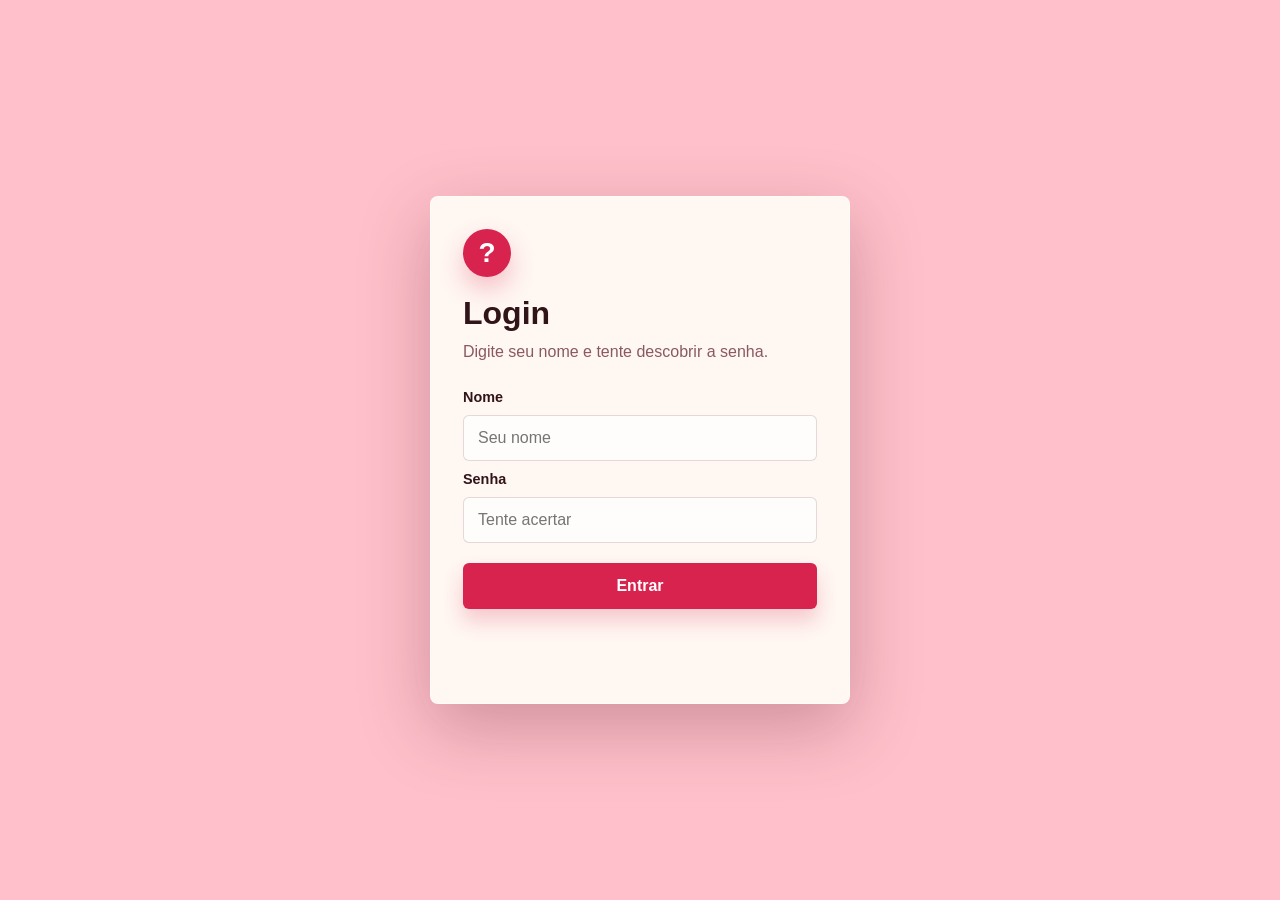
<file: index.html>
<!doctype html>
<html lang="pt-BR">
<head>
  <meta charset="utf-8">
  <meta name="viewport" content="width=device-width, initial-scale=1">
  <title>Login</title>
  <link rel="stylesheet" href="index.css">
</head>
<body>
  <main class="login-shell">
    <section class="login-panel" aria-labelledby="login-title">
      <div class="brand-mark" aria-hidden="true">?</div>
      <h1 id="login-title">Login</h1>
      <p class="subtitle">Digite seu nome e tente descobrir a senha.</p>

      <form id="loginForm" class="login-form">
        <label for="nameInput">Nome</label>
        <input id="nameInput" name="name" type="text" autocomplete="name" placeholder="Seu nome" required>

        <label for="passwordInput">Senha</label>
        <input id="passwordInput" name="password" type="password" autocomplete="off" placeholder="Tente acertar" required>

        <button type="submit">Entrar</button>
      </form>

      <p id="hintMessage" class="hint" role="status" aria-live="polite"></p>
    </section>
  </main>

  <div id="jumpScare" class="jump-scare" aria-hidden="true">
    <img src="pisca.jpg" alt="">
  </div>

<script src="index.js"></script>
 
</body>
</html>
</file>
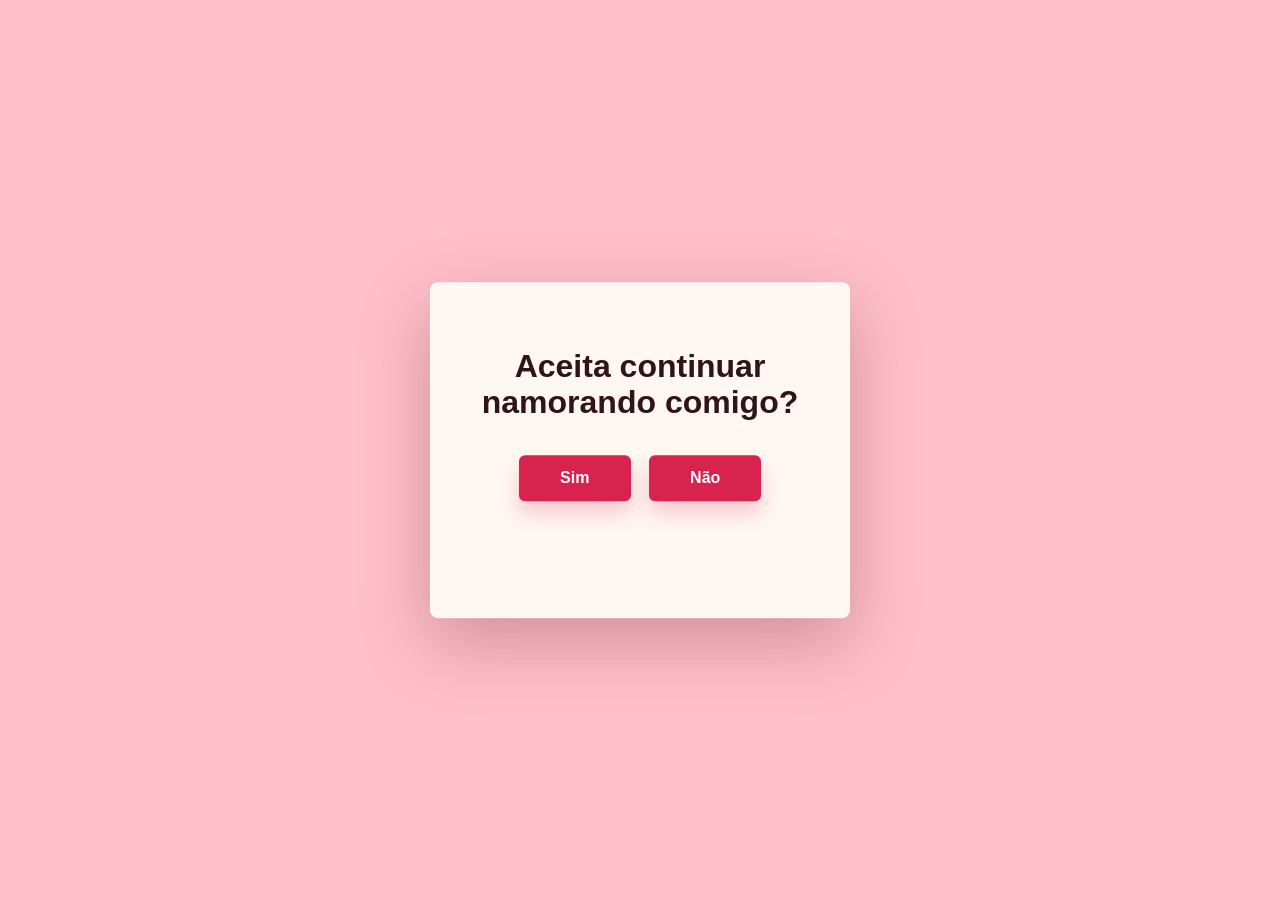
<file: aceita.html>
<!DOCTYPE html>
<html lang="en">
<head>
    <meta charset="UTF-8">
    <meta name="viewport" content="width=device-width, initial-scale=1.0">
    <link rel="stylesheet" href="aceita.css">
    <script src="aceita.js"></script>
    <link href="https://fonts.googleapis.com/css2?family=Bad+Script&family=Michroma&display=swap" rel="stylesheet">
    <title>Aceita please</title>
</head>

<body>

    <div id="conteudo">
        <h2 id="pergunta">Aceita continuar namorando comigo?</h2>

        <div id="botoes">
            <button class="btn" onclick="sim()">Sim</button>
            <button class="btn" onclick="desvia(this)" onmouseover="desvia(this)">Não</button>
        </div>

        <div id="carregamento">
            <div id="barra"></div>
        </div>

        <div id="mensagemFinal">
            <p>♡</p>
        </div>
    </div>

</body>
</html>
</file>
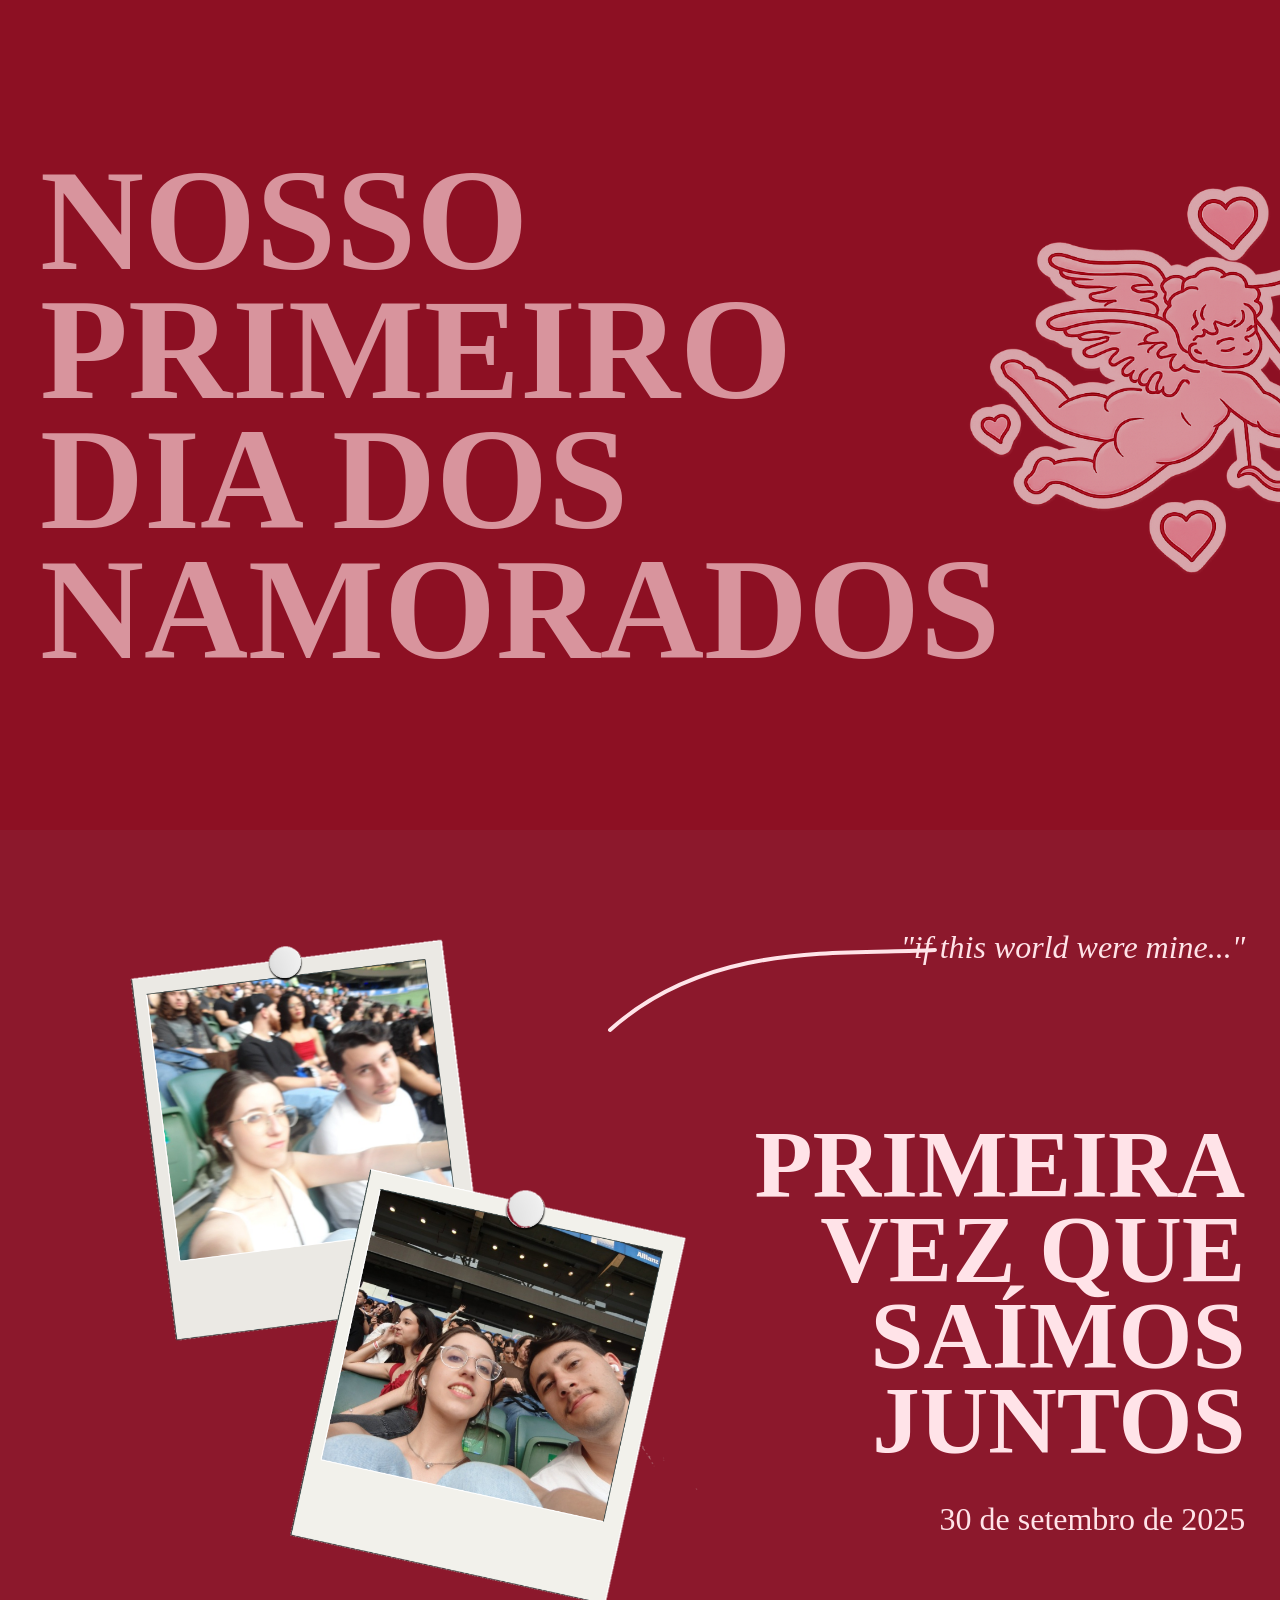
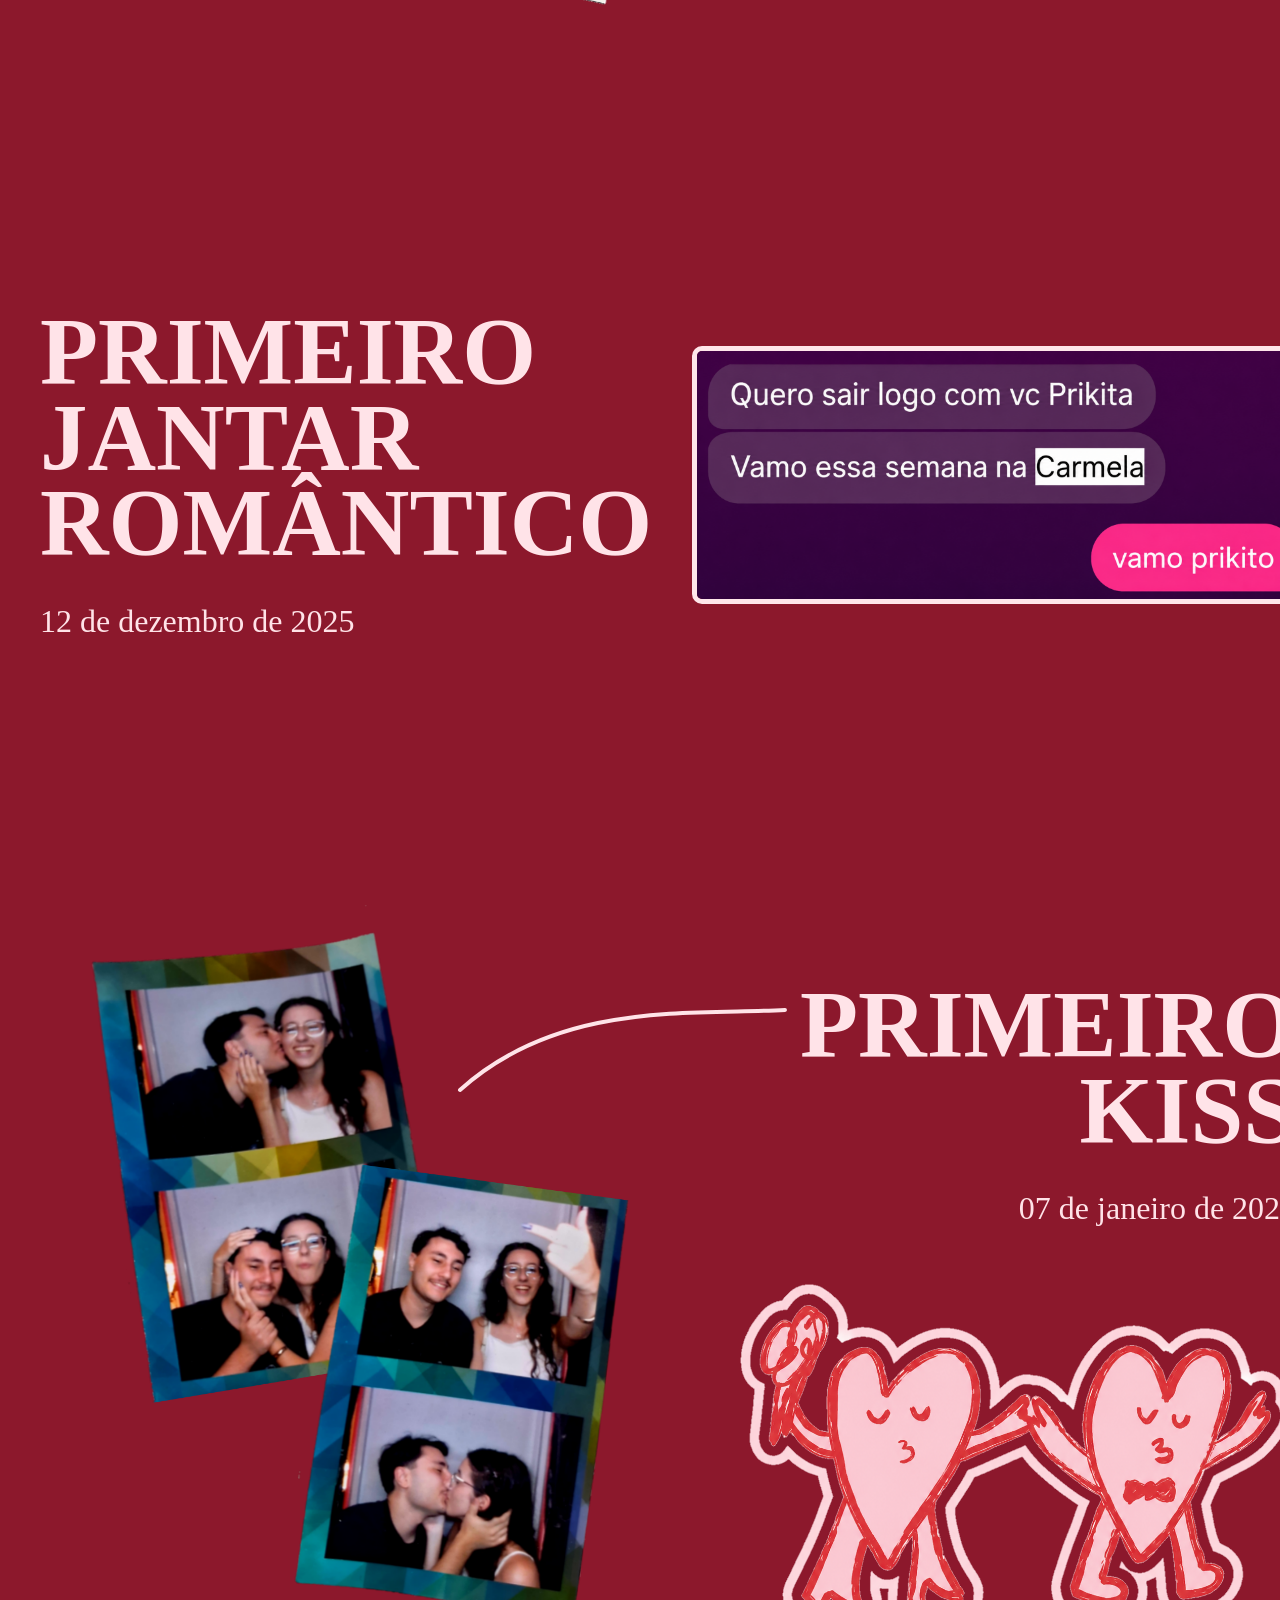
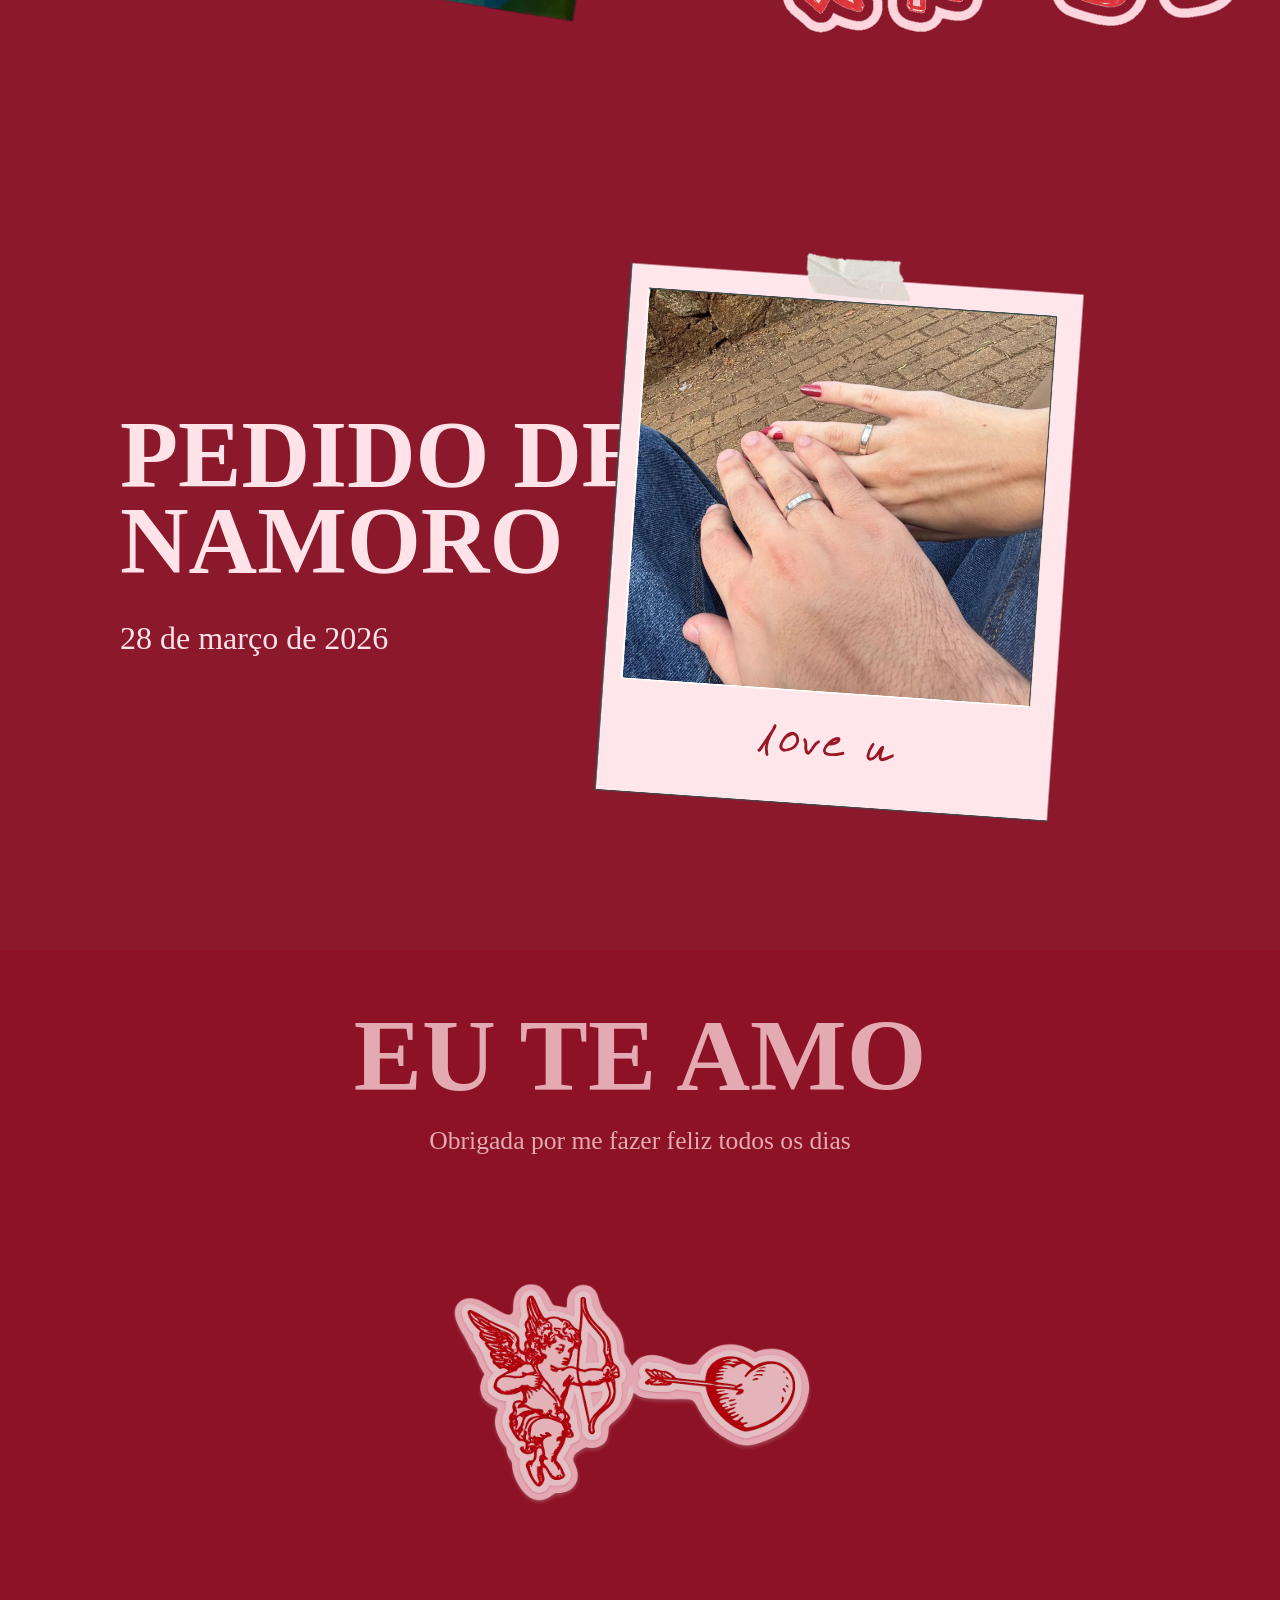
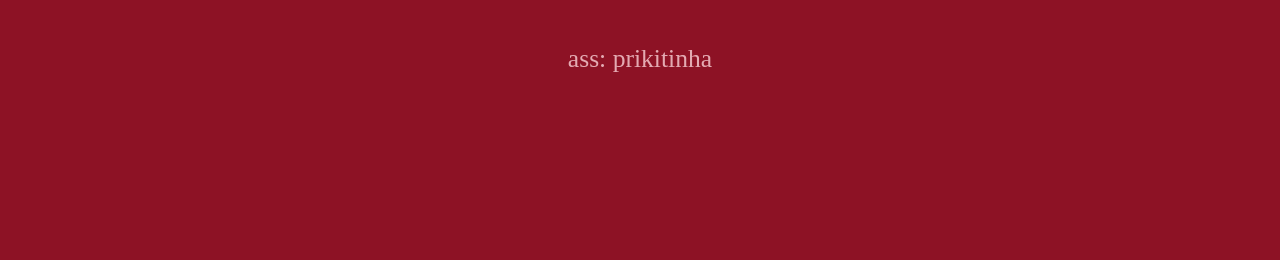
<file: principal.html>
<!DOCTYPE html>
<html lang="en">
<head>
    <meta charset="UTF-8">
    <meta name="viewport" content="width=device-width, initial-scale=1.0">
    <link rel="stylesheet" href="principal.css">
    <title>Te amo</title>
</head>
<body>
    <main>
        <section id="inicio">
            <h1>Nosso<br>primeiro<br>dia dos<br>namorados</h1>
            <img src="cupido.png">
        </section>

        <section id="show">
            <div class="imagem-show">
                <img src="showpics.png">
            </div>

            <svg class="seta-musica" viewBox="0 0 360 130">
                <path class="linha-seta" d="M10 100 C110 10, 245 25, 335 20" />
                <text x="145" y="35"></text>
            </svg>

            <div class="texto-show">
                <p class="trecho-musica">"if this world were mine..."</p>
                <h2>Primeira<br>vez que<br>saímos<br>juntos</h2>
                <p>30 de setembro de 2025</p>
            </div>
        </section>

        <section id="carmela">
            <div class="texto-carmela">
                <h2>Primeiro<br>jantar romântico</h2>
                <p>12 de dezembro de 2025</p>
            </div>

            <div class="insta-carmela">
                <img src="carmela.png">
            </div>
        </section>

        <section id="kiss">
            <div class="imagem-cabine">
                <img src="cabine.png">
            </div>

            <svg class="seta-kiss" viewBox="0 0 360 130">
                <path class="linha-seta-kiss" d="M10 100 C110 10, 245 25, 335 20" />
                <text x="145" y="35"></text>
            </svg>

            <div class="texto-kiss">
                <h2>Primeiro kiss</h2>
                <p>07 de janeiro de 2026</p>

                <img class="coracoes" src="coracoes.png">
            </div>
        </section>

        <section id="pedido">
            <div class="texto-pedido">
                <h2>Pedido de namoro</h2>
                <p>28 de março de 2026</p>
            </div>

            <div class="alianca">
                <img src="alianca.png">
            </div>
        </section>

        <section id="final">
            <h2>Eu te amo</h2>
            <p>Obrigada por me fazer feliz todos os dias</p>

            <img class="foto-final" src="cupidfinal.png">

            <p>ass: prikitinha</p>
        </section>
    </main>
</body>
</html>
</file>
<file: index.css>
:root {
  color-scheme: dark;
  --bg: pink;
  --panel: #fff7f2;
  --ink: #301418;
  --muted: #8a5960;
  --accent: #d8234f;
  --accent-dark: #9f1436;
  --cream: #f4dfcd;
  --line: rgba(118, 43, 57, 0.18);
}

* {
  box-sizing: border-box;
}

html,
body {
  min-height: 100%;
}

body {
  margin: 0;
  font-family: Arial, Helvetica, sans-serif;
  background: var(--bg);
  color: var(--ink);
}

.login-shell,
.success-shell {
  min-height: 100vh;
  display: grid;
  place-items: center;
  padding: 24px;
}

.login-panel,
.success-panel {
  width: min(100%, 420px);
  background: var(--panel);
  border: 1px solid rgba(255, 255, 255, 0.64);
  border-radius: 8px;
  box-shadow: 0 24px 70px rgba(82, 20, 34, 0.28);
  padding: 32px;
  position: relative;
  overflow: hidden;
}

.login-panel::before,
.success-panel::before {
  content: "";
  position: absolute;
  width: 130px;
  height: 130px;
  right: -58px;
  top: -62px;
  background: var(--rose);
  border-radius: 50%;
  opacity: 0.58;
}

.login-panel::after,
.success-panel::after {
  position: absolute;
  right: 24px;
  top: 19px;
  color: rgba(216, 35, 79, 0.28);
  font-size: 2.7rem;
  font-weight: 800;
}

.brand-mark {
  width: 48px;
  height: 48px;
  display: grid;
  place-items: center;
  border-radius: 50%;
  background: var(--accent);
  color: white;
  font-size: 28px;
  font-weight: 800;
  margin-bottom: 20px;
  box-shadow: 0 12px 24px rgba(216, 35, 79, 0.26);
  position: relative;
  z-index: 1;
}

h1 {
  margin: 0;
  font-size: 2rem;
  line-height: 1.05;
  position: relative;
  z-index: 1;
}

.subtitle {
  margin: 10px 0 26px;
  color: var(--muted);
  line-height: 1.45;
  position: relative;
  z-index: 1;
}

.login-form {
  display: grid;
  gap: 10px;
  position: relative;
  z-index: 1;
}

label {
  font-size: 0.9rem;
  font-weight: 700;
}

input {
  width: 100%;
  min-height: 46px;
  border: 1px solid var(--line);
  border-radius: 6px;
  padding: 0 14px;
  background: #fffdfb;
  color: var(--ink);
  font: inherit;
  outline: none;
}

input:focus {
  border-color: var(--accent);
  box-shadow: 0 0 0 3px rgba(217, 54, 54, 0.18);
}

button,
.success-link {
  min-height: 46px;
  border: 0;
  border-radius: 6px;
  margin-top: 10px;
  background: var(--accent);
  color: white;
  font: inherit;
  font-weight: 800;
  cursor: pointer;
  text-decoration: none;
  display: inline-grid;
  place-items: center;
  padding: 0 18px;
  box-shadow: 0 12px 20px rgba(216, 35, 79, 0.22);
}

button:hover,
.success-link:hover {
  background: var(--accent-dark);
}

.hint {
  min-height: 44px;
  margin: 18px 0 0;
  color: var(--accent-dark);
  font-weight: 700;
  line-height: 1.35;
  position: relative;
  z-index: 1;
}

.jump-scare {
  position: fixed;
  inset: 0;
  display: grid;
  place-items: center;
  background: #000;
  opacity: 0;
  pointer-events: none;
  transform: scale(1.04);
  transition: opacity 45ms linear;
  z-index: 10;
}

.jump-scare.is-visible {
  opacity: 1;
}

.jump-scare img {
  max-width: 100vw;
  max-height: 100vh;
  width: auto;
  height: auto;
  object-fit: contain;
  filter: contrast(1.18) saturate(0.92);
}

.success-panel {
  text-align: center;
}

.success-panel .brand-mark {
  margin-inline: auto;
}

@media (max-width: 520px) {
  .login-panel,
  .success-panel {
    padding: 24px;
  }

  h1 {
    font-size: 1.7rem;
  }
}
</file>
<file: aceita.css>
:root {
  color-scheme: dark;
  --bg: pink;
  --panel: #fff7f2;
  --ink: #301418;
  --muted: #8a5960;
  --accent: #d8234f;
  --accent-dark: #9f1436;
  --cream: #f4dfcd;
  --line: rgba(118, 43, 57, 0.18);
}

* {
  box-sizing: border-box;
}

html,
body {
  min-height: 100%;
}

body {
  margin: 0;
  min-height: 100vh;
  font-family: Arial, Helvetica, sans-serif;
  background: var(--bg);
  color: var(--ink);
  overflow: hidden;
}

#conteudo {
  width: min(100% - 48px, 420px);
  min-height: 330px;
  background: var(--panel);
  border: 1px solid rgba(255, 255, 255, 0.64);
  border-radius: 8px;
  box-shadow: 0 24px 70px rgba(82, 20, 34, 0.28);
  padding: 32px;
  text-align: center;
  position: absolute;
  left: 50%;
  top: 50%;
  transform: translate(-50%, -50%);
  overflow: hidden;
}

#conteudo::before {
  content: "";
  position: absolute;
  width: 130px;
  height: 130px;
  right: -58px;
  top: -62px;
  background: var(--rose);
  border-radius: 50%;
  opacity: 0.58;
}

#conteudo::after {
  position: absolute;
  right: 24px;
  top: 19px;
  color: rgba(216, 35, 79, 0.28);
  font-size: 2.7rem;
  font-weight: 800;
}

h2 {
  margin: 34px 0 34px;
  color: var(--ink);
  font-family: Arial, Helvetica, sans-serif;
  font-size: 2rem;
  line-height: 1.12;
  position: relative;
  z-index: 1;
}

#botoes {
  min-height: 130px;
  position: relative;
  z-index: 1;
}

.btn {
  min-width: 112px;
  min-height: 46px;
  border: 0;
  border-radius: 6px;
  padding: 0 22px;
  background: var(--accent);
  color: white;
  font: inherit;
  font-weight: 800;
  cursor: pointer;
  box-shadow: 0 12px 20px rgba(216, 35, 79, 0.22);
}

.btn:hover {
  background: var(--accent-dark);
}

.btn:first-child {
  margin-right: 14px;
}

.btn:last-child {
  background: var(--accent);
  color: white;
}

.btn:last-child:hover {
  background: var(--accent-dark);
}

@media (max-width: 520px) {
  #conteudo {
    width: calc(100vw - 48px);
    min-height: 360px;
    padding: 24px;
  }

  h2 {
    margin-top: 42px;
    font-size: 1.7rem;
  }

  .btn {
    min-width: 100px;
    padding: 0 16px;
  }

  .btn:first-child {
    margin-right: 8px;
  }
}

body.carregando {
  animation: mudaFundo 4s forwards;
}

@keyframes mudaFundo {
  0% {
    background: rgb(210, 128, 142);
  }

  50% {
    background: rgb(167, 56, 74);
  }

  100% {
    background: rgb(140, 24, 44);
  }
}

#carregamento {
  width: 100%;
  height: 18px;
  background: #f4dfcd;
  border-radius: 6px;
  overflow: hidden;
  margin-top: 60px;
  display: none;
  position: relative;
  z-index: 1;
}

#barra {
  width: 0%;
  height: 100%;
  background: #d8234f;
}

body.carregando #carregamento {
  display: block;
}

body.carregando #barra {
  animation: carregar 4s forwards;
}

@keyframes carregar {
  from {
    width: 0%;
  }

  to {
    width: 100%;
  }
}

#mensagemFinal {
  display: none;
  position: relative;
  z-index: 1;
}

#mensagemFinal p {
  margin: 0;
  color: var(--accent-dark);
  font-size: 1.2rem;
  font-weight: 800;
  line-height: 1.4;
}

body.carregando #botoes {
  display: none;
}

body.carregando #mensagemFinal {
  display: block;
}
</file>
<file: principal.css>
body {
  margin: 0;
}

#inicio {
    min-height: 90vh;
    background-color: rgb(140, 24, 44);
    color: #ffe6ea;
    display: flex;
    align-items: center;
    padding: 10px 40px;
    position: relative;
    overflow: hidden;
}

#inicio::before {
    content: "";
    position: absolute;
    inset: 0;
    background-color: #8f0013;
    opacity: 0.35;
    z-index: 1;
    pointer-events: none;
}

.conteudo-inicio {
    position: relative;
    z-index: 2;
}

#inicio h1 {
    margin: 0;
    font-family: Georgia, "Times New Roman", serif;
    font-size: clamp(4rem, 12vw, 9rem);
    line-height: 0.9;
    font-weight: 700;
    letter-spacing: 0;
    color: #ffe3e8;
    text-transform: uppercase;
}

#inicio img {
    width: 900px;
    height: 700px;
    object-fit: contain;
    position: relative;
    left: -180px;
    z-index: 0;
}

#show {
  min-height: 90vh;
  background-color: rgb(140, 24, 44);
  color: #ffe6ea;
  display: flex;
  align-items: center;
  justify-content: space-between;
  gap: 40px;
  padding: 10px 40px;
  position: relative;
  overflow: hidden;
}

.imagem-show {
  flex: 1;
  display: flex;
  justify-content: flex-start;
  margin-left: 60px;
}

.imagem-show img {
  width: min(48vw, 650px);
  height: auto;
  object-fit: contain;
}

.texto-show {
  width: 620px;
  margin-left: auto;
  margin-right: 80px;
  text-align: center;
  position: relative;
  z-index: 2;
  margin-top: 170px;
}

.trecho-musica {
  position: absolute;
  top: -230px;
  left: 0;
  right: 0;
  margin: 0;
  color: #ffe3e8;
  font-family: Georgia, "Times New Roman", serif;
  font-size: 2rem;
  font-style: italic;
  text-align: center;
  z-index: 5;
}

.texto-show h2 {
  margin: 0;
  color: #ffe3e8;
  font-family: Georgia, "Times New Roman", serif;
  font-size: 95px;
  line-height: 0.9;
  font-weight: 700;
  text-align: right;
  text-transform: uppercase;
}

.texto-show p {
  margin: 36px 0 0;
  color: #ffe3e8;
  font-family: Georgia, "Times New Roman", serif;
  font-size: 2rem;
  text-align: right;
}

.seta-musica {
  position: absolute;
  left: 600px;
  top: 100px;
  width: 360px;
  height: 130px;
  z-index: 4;
  overflow: visible;
  pointer-events: none;
}

.seta-musica .linha-seta,
.seta-musica {
  fill: none;
  stroke: #ffe3e8;
  stroke-width: 4;
  stroke-linecap: round;
}

.seta-musica text {
  fill: #ffe3e8;
  font-size: 38px;
  font-family: Georgia, "Times New Roman", serif;
}

#carmela {
  min-height: 90vh;
  background-color: rgb(140, 24, 44);
  color: #ffe6ea;
  display: flex;
  align-items: center;
  justify-content: space-between;
  gap: 40px;
  padding: 10px 40px;
  position: relative;
  overflow: visible;
}

.texto-carmela h2 {
  margin: 0;
  color: #ffe3e8;
  font-family: Georgia, "Times New Roman", serif;
  font-size: 95px;
  line-height: 0.9;
  font-weight: 700;
  text-align: left;
  text-transform: uppercase;
}

.texto-carmela p {
  margin: 36px 0 0;
  color: #ffe3e8;
  font-family: Georgia, "Times New Roman", serif;
  font-size: 2rem;
  text-align: left;
}

.insta-carmela {
  flex: 1;
  display: flex;
  justify-content: flex-start;
  margin-right: 30px;
  position: relative;
}

.insta-carmela > img:first-child {
  width: min(48vw, 650px);
  height: auto;
  object-fit: contain;
  border-radius: 10px;
  border: 5px solid #ffe6ea;
}

#kiss {
  min-height: 90vh;
  background-color: rgb(140, 24, 44);
  color: #ffe6ea;
  display: flex;
  align-items: center;
  justify-content: space-between;
  gap: 40px;
  padding: 10px 40px;
  position: relative;
  overflow: hidden;
}

.imagem-cabine {
  flex: 1;
  display: flex;
  justify-content: flex-start;
  margin-left: -80px;
}

.imagem-cabine img {
  width: 800px;
  max-width: none;
  height: auto;
  object-fit: contain;
}

.texto-kiss {
  width: 620px;
  margin-left: auto;
  margin-right: 80px;
  text-align: center;
  position: relative;
  z-index: 2;
  top: -200px;
}

.texto-kiss h2 {
  margin: 0;
  color: #ffe3e8;
  font-family: Georgia, "Times New Roman", serif;
  font-size: 95px;
  line-height: 0.9;
  font-weight: 700;
  text-align: right;
  text-transform: uppercase;
}

.texto-kiss p {
  margin: 36px 0 0;
  color: #ffe3e8;
  font-family: Georgia, "Times New Roman", serif;
  font-size: 2rem;
  text-align: right;
}

.seta-kiss {
  position: absolute;
  left: 450px;
  top: 100px;
  width: 360px;
  height: 130px;
  z-index: 4;
  overflow: visible;
  pointer-events: none;
}

.seta-kiss .linha-seta-kiss,
.seta-kiss {
  fill: none;
  stroke: #ffe3e8;
  stroke-width: 4;
  stroke-linecap: round;
}

.seta-kiss text {
  fill: #ffe3e8;
  font-size: 38px;
  font-family: Georgia, "Times New Roman", serif;
}

.texto-kiss img.coracoes {
  width: 500px !important;
  max-width: 380px !important;
  height: auto !important;
  object-fit: contain !important;
  position: absolute;
  right: 100px;
  top: 350px;
  transform: scale(1.5);
  transform-origin: center;
}

#pedido {
  min-height: 90vh;
  background-color: rgb(140, 24, 44);
  color: #ffe6ea;
  display: flex;
  align-items: center;
  justify-content: space-between;
  gap: 40px;
  padding: 10px 40px;
  position: relative;
  overflow: visible;
}

.texto-pedido {
  position: relative;
  left: 80px;
}

.texto-pedido h2 {
  margin: 0;
  color: #ffe3e8;
  font-family: Georgia, "Times New Roman", serif;
  font-size: 95px;
  line-height: 0.9;
  font-weight: 700;
  text-align: left;
  text-transform: uppercase;
}

.texto-pedido p {
  margin: 36px 0 0;
  color: #ffe3e8;
  font-family: Georgia, "Times New Roman", serif;
  font-size: 2rem;
  text-align: left;
}

.alianca {
  flex: 1;
  display: flex;
  justify-content: flex-start;
  margin-right: 30px;
  position: relative;
}

.alianca img {
  width: 500px;
  position: relative;
  left: -120px;
  transform: rotate(-356deg);
}

#final {
  min-height: 90vh;
  background-color: rgb(140, 24, 44);
  color: #ffe6ea;
  text-align: center;
  padding: 60px 40px 40px;
  position: relative;
  overflow: hidden;
}

#final::before {
  content: "";
  position: absolute;
  inset: 0;
  background-color: #8f0013;
  opacity: 0.25;
  z-index: 1;
  pointer-events: none;
}

#final h2,
#final p,
#final img {
  position: relative;
  z-index: 0;
}

#final h2 {
  margin: 0;
  color: #ffe3e8;
  font-family: Georgia, "Times New Roman", serif;
  font-size: clamp(4rem, 8vw, 7rem);
  line-height: 0.9;
  font-weight: 700;
  text-transform: uppercase;
}

#final p {
  margin: 24px 0 0;
  color: #ffe3e8;
  font-family: Georgia, "Times New Roman", serif;
  font-size: clamp(1.4rem, 2vw, 2rem);
}

.foto-final {
  width: 420px;
  height: auto;
  margin-top: 40px;
}
</file>
